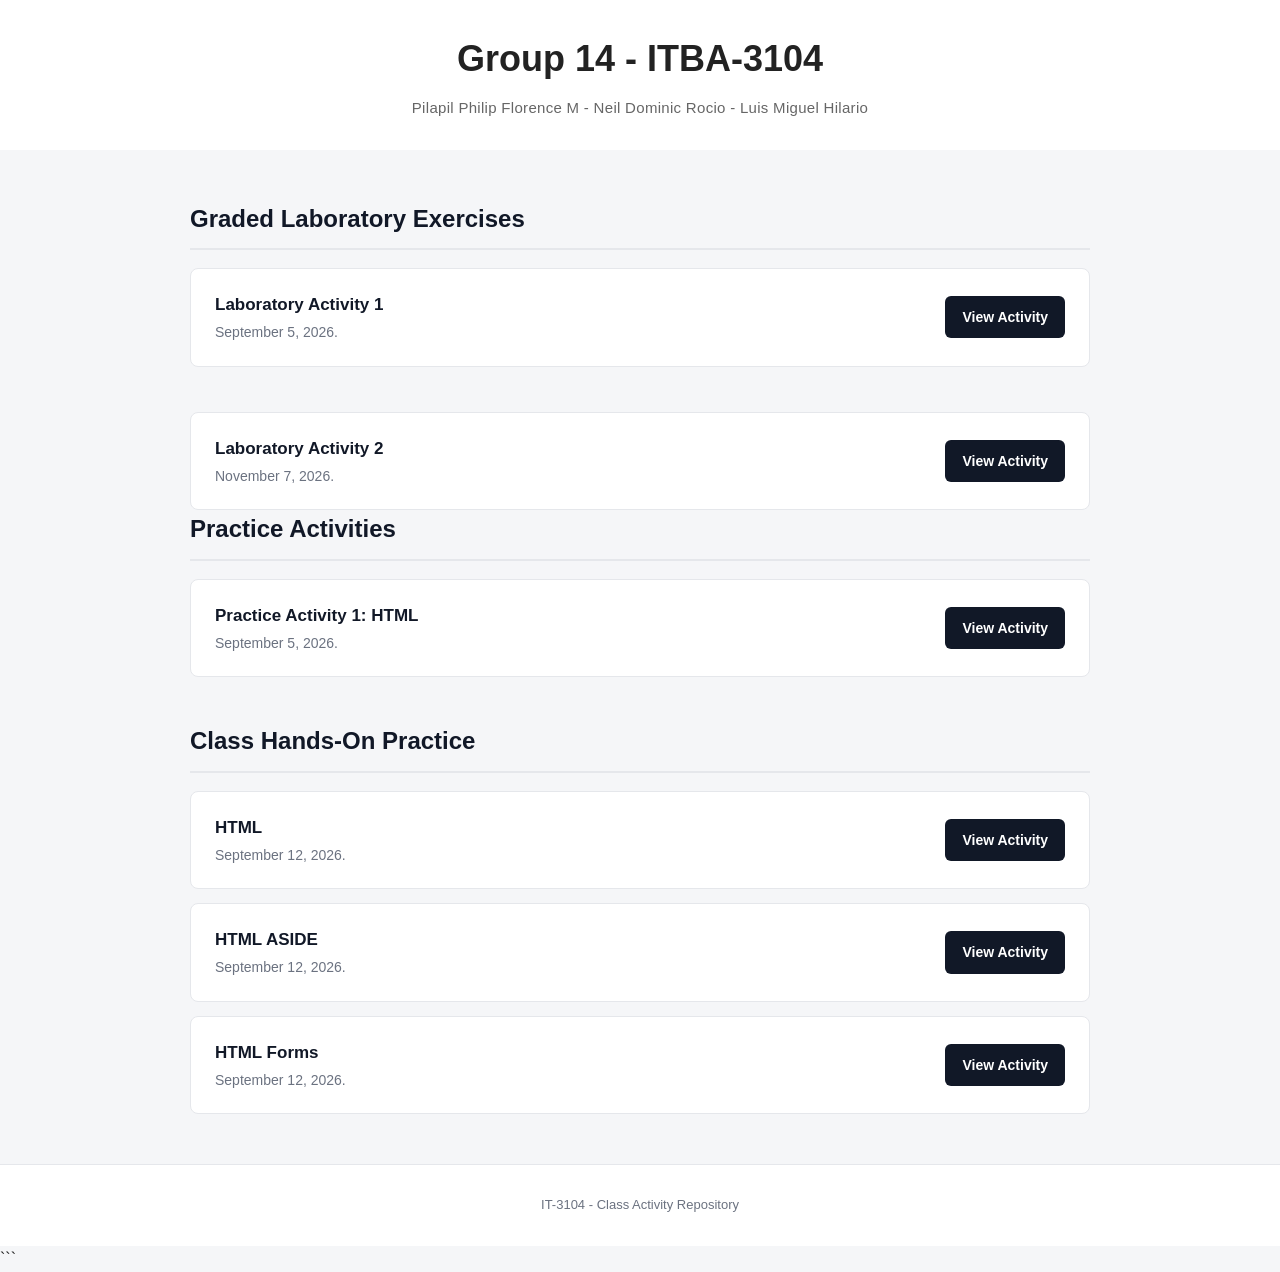
<file: index.html>
<!DOCTYPE html>
<html lang="en">
<head>
    <meta charset="UTF-8">
    <meta name="viewport" content="width=device-width, initial-scale=1.0">
    <title>Class Activity Repository</title>
    <link rel="stylesheet" href="style.css">
</head>

<body>

    <header>
        <div class="header-content">
            <h1>Group 14 - ITBA-3104</h1>
            <p>Pilapil Philip Florence M - Neil Dominic Rocio - Luis Miguel Hilario</p>
        </div>
    </header>

    <main>

        <section>
            <h2>Graded Laboratory Exercises</h2>

            <div class="activity-list">
                <div class="activity-card">
                    <div class="activity-info">
                        <h3>Laboratory Activity 1</h3>
                        <p>September 5, 2026.</p>
                    </div>

                    <a href="labact.html" class="btn">
                        View Activity
                    </a>
                </div>
            </div>
        </section>

  <div class="activity-list">
                <div class="activity-card">
                    <div class="activity-info">
                        <h3>Laboratory Activity 2</h3>
                        <p>November 7, 2026.</p>
                    </div>

                    <a href="index (1).html" class="btn">
                        View Activity
                    </a>
                </div>
            </div>
        </section>
        
        <section>
            <h2>Practice Activities</h2>

            <div class="activity-list">

                <div class="activity-card">
                    <div class="activity-info">
                        <h3>Practice Activity 1: HTML</h3>
                        <p>September 5, 2026.</p>
                    </div>

                    <a href="practact1.html" class="btn">
                        View Activity
                    </a>
                </div>

            </div>
        </section>
        
        <section>
            <h2>Class Hands-On Practice</h2>

            <div class="activity-list">

                <div class="activity-card">
                    <div class="activity-info">
                        <h3>HTML</h3>
                        <p>September 12, 2026.</p>
                    </div>

                    <a href="pract_activitiy/practice_1_html.html" class="btn">
                        View Activity
                    </a>
                </div>


                <div class="activity-card">
                    <div class="activity-info">
                        <h3>HTML ASIDE</h3>
                        <p>September 12, 2026.</p>
                    </div>

                    <a href="aside.html" class="btn">
                        View Activity
                    </a>
                </div>


                <div class="activity-card">
                    <div class="activity-info">
                        <h3>HTML Forms</h3>
                        <p>September 12, 2026.</p>
                    </div>

                    <a href="pract_activitiy/practice_1_html_form.html" class="btn">
                        View Activity
                    </a>
                </div>

            </div>
        </section>

    </main>

    <footer>
        <p>IT-3104 - Class Activity Repository</p>
    </footer>

</body>
</html>
```
</file>
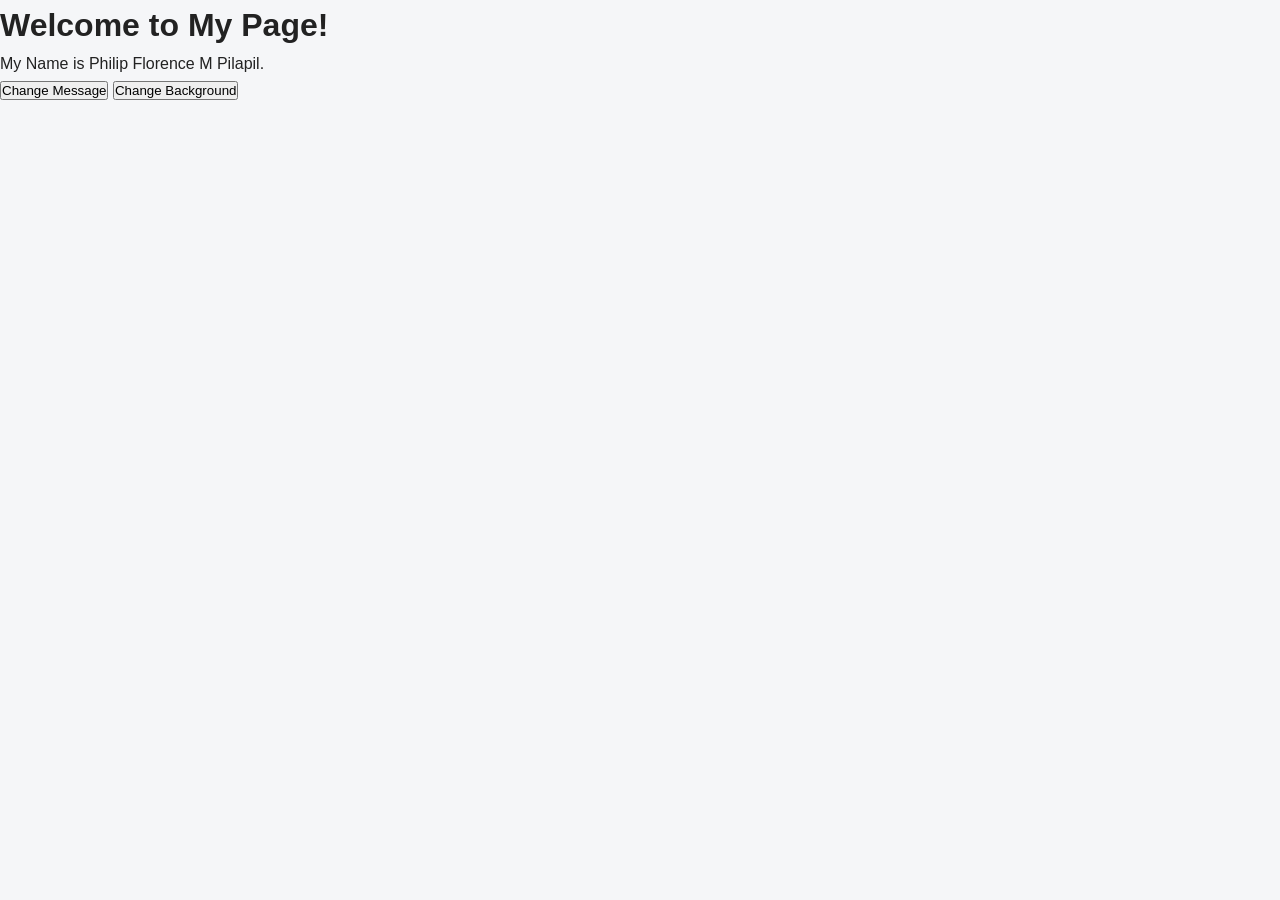
<file: index (1).html>
<!DOCTYPE html>
<html lang="en">
<head>
    <meta charset="UTF-8">
    <meta name="viewport" content="width=device-width, initial-scale=1.0">
    <title>My First Interactive Page</title>
    <link rel="stylesheet" href="style.css">
</head>
<body>
    <div class="container">
        <h1>Welcome to My Page!</h1>
        <p id="message">My Name is Philip Florence M Pilapil.</p>
        <div class="buttons">
            <button id="changeMessageBtn">Change Message</button>
            <button id="changeBgBtn">Change Background</button>
            

        </div>
    </div>


    <script src="script.js"></script>
</body>
</html>
</file>
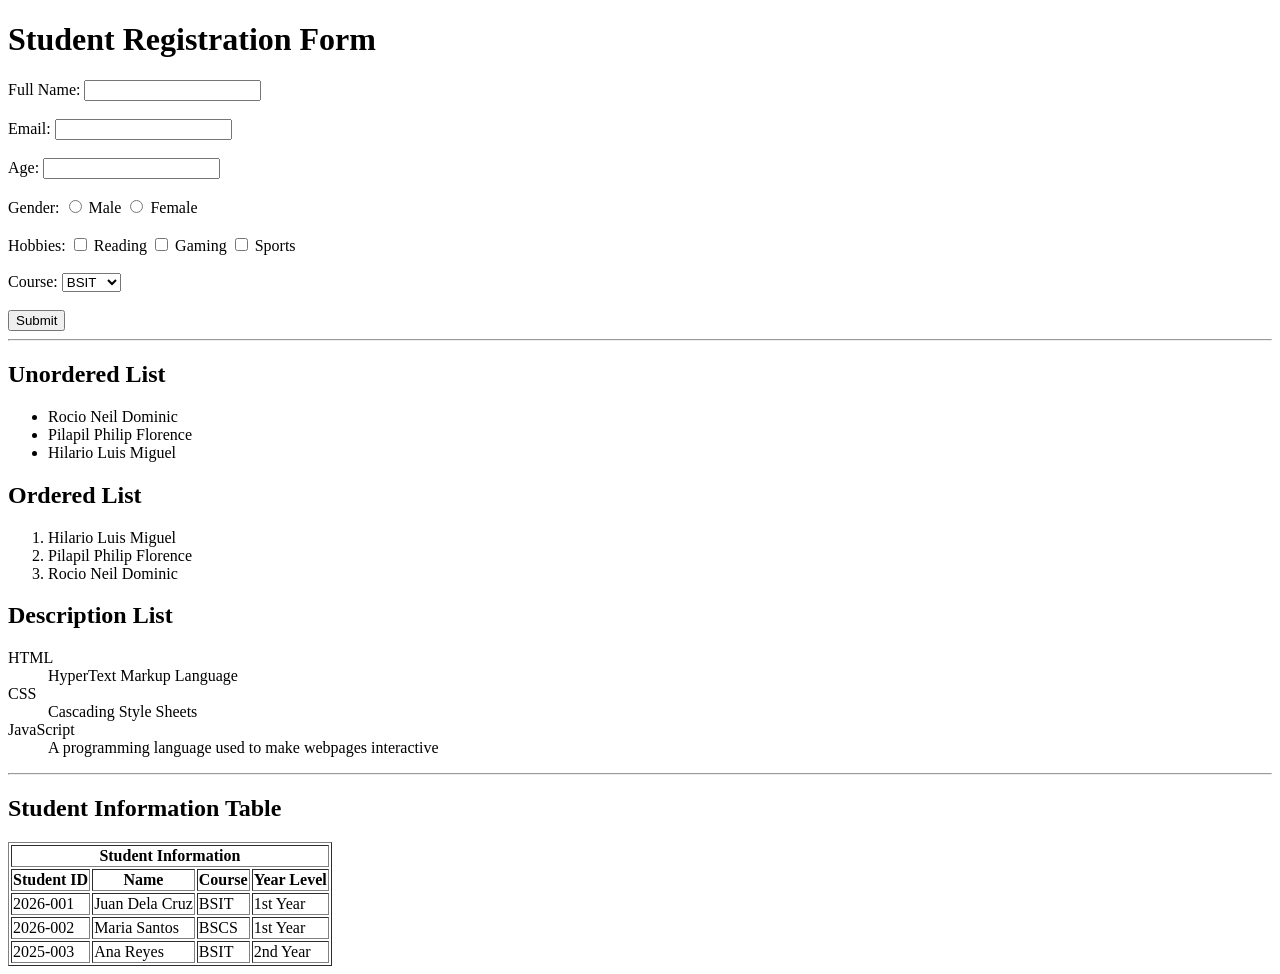
<file: labact.html>
<!DOCTYPE html>
<html lang="en">
<head>
    <title>Student Registration Form</title>
</head>
<body>

    <h1>Student Registration Form</h1>

    <form>
        <label for="fullname">Full Name:</label>
        <input type="text" id="fullname" name="fullname" required>
        <br><br>

        <label for="email">Email:</label>
        <input type="email" id="email" name="email" required>
        <br><br>

        <label for="age">Age:</label>
        <input type="number" id="age" name="age" min="1" required>
        <br><br>

        <label>Gender:</label>
        <input type="radio" id="male" name="gender" value="Male">
        <label for="male">Male</label>

        <input type="radio" id="female" name="gender" value="Female">
        <label for="female">Female</label>
        <br><br>

        <label>Hobbies:</label>
        <input type="checkbox" id="reading" name="hobbies" value="Reading">
        <label for="reading">Reading</label>

        <input type="checkbox" id="gaming" name="hobbies" value="Gaming">
        <label for="gaming">Gaming</label>

        <input type="checkbox" id="sports" name="hobbies" value="Sports">
        <label for="sports">Sports</label>
        <br><br>

        <label for="course">Course:</label>
        <select id="course" name="course">
            <option value="BSIT">BSIT</option>
            <option value="BSCS">BSCS</option>
            <option value="BSEd">BSEd</option>
            <option value="BSBA">BSBA</option>
        </select>
        <br><br>

        <input type="submit" value="Submit">
    </form>

    <hr>

    <h2>Unordered List</h2>

    <ul>
        <li>Rocio Neil Dominic</li>
        <li>Pilapil Philip Florence</li>
        <li>Hilario Luis Miguel</li>
    </ul>

    <h2>Ordered List</h2>

    <ol>
        <li>Hilario Luis Miguel</li>
        <li>Pilapil Philip Florence</li>
        <li>Rocio Neil Dominic</li>
    </ol>

    <h2>Description List</h2>

    <dl>
        <dt>HTML</dt>
        <dd>HyperText Markup Language</dd>

        <dt>CSS</dt>
        <dd>Cascading Style Sheets</dd>

        <dt>JavaScript</dt>
        <dd>A programming language used to make webpages interactive</dd>
    </dl>

    <hr>

    <h2>Student Information Table</h2>

    <table border="1">
        <tr>
            <th colspan="4">Student Information</th>
        </tr>

        <tr>
            <th>Student ID</th>
            <th>Name</th>
            <th>Course</th>
            <th>Year Level</th>
        </tr>

        <tr>
            <td>2026-001</td>
            <td>Juan Dela Cruz</td>
            <td>BSIT</td>
            <td>1st Year</td>
        </tr>

        <tr>
            <td>2026-002</td>
            <td>Maria Santos</td>
            <td>BSCS</td>
            <td>1st Year</td>
        </tr>

        <tr>
            <td>2025-003</td>
            <td>Ana Reyes</td>
            <td>BSIT</td>
            <td>2nd Year</td>
        </tr>
    </table>

</body>
</html>
</file>
<file: style.css>
* {
    margin: 0;
    padding: 0;
    box-sizing: border-box;
}

body {
    font-family: Arial, Helvetica, sans-serif;
    background: #f5f6f8;
    color: #222;
    line-height: 1.6;
}

header {
    background: white;
    color: #222;
    padding: 30px 20px;
    text-align: center;
}

.header-content {
    max-width: 900px;
    margin: auto;
}

header h1 {
    font-size: 36px;
    margin-bottom: 8px;
    font-weight: 700;
}

header p {
    font-size: 15px;
    color: #666;
    letter-spacing: 0.3px;
}

main {
    width: 90%;
    max-width: 900px;
    margin: 50px auto;
}

section {
    margin-bottom: 45px;
}

section h2 {
    font-size: 24px;
    margin-bottom: 18px;
    color: #111827;
    border-bottom: 2px solid #e5e7eb;
    padding-bottom: 10px;
}

.activity-list {
    display: flex;
    flex-direction: column;
    gap: 14px;
}

.activity-card {
    background: white;
    border: 1px solid #e5e7eb;
    border-radius: 8px;
    padding: 22px 24px;
    display: flex;
    align-items: center;
    justify-content: space-between;
    gap: 20px;
    transition: 0.2s ease;
}

.activity-card:hover {
    border-color: #9ca3af;
    transform: translateY(-2px);
}

.activity-info h3 {
    font-size: 17px;
    color: #111827;
    margin-bottom: 3px;
}

.activity-info p {
    font-size: 14px;
    color: #6b7280;
}

.btn {
    background: #111827;
    color: white;
    text-decoration: none;
    padding: 10px 17px;
    border-radius: 6px;
    font-size: 14px;
    font-weight: 600;
    white-space: nowrap;
    transition: 0.2s ease;
}

.btn:hover {
    background: #374151;
}

footer {
    text-align: center;
    padding: 30px 20px;
    color: #6b7280;
    font-size: 13px;
    border-top: 1px solid #e5e7eb;
    background: white;
}

@media (max-width: 600px) {

    header {
        padding: 40px 15px;
    }

    header h1 {
        font-size: 28px;
    }

    header p {
        font-size: 12px;
    }

    main {
        width: 92%;
        margin: 35px auto;
    }

    section h2 {
        font-size: 21px;
    }

    .activity-card {
        flex-direction: column;
        align-items: flex-start;
    }

    .btn {
        width: 100%;
        text-align: center;
    }
}
</file>
